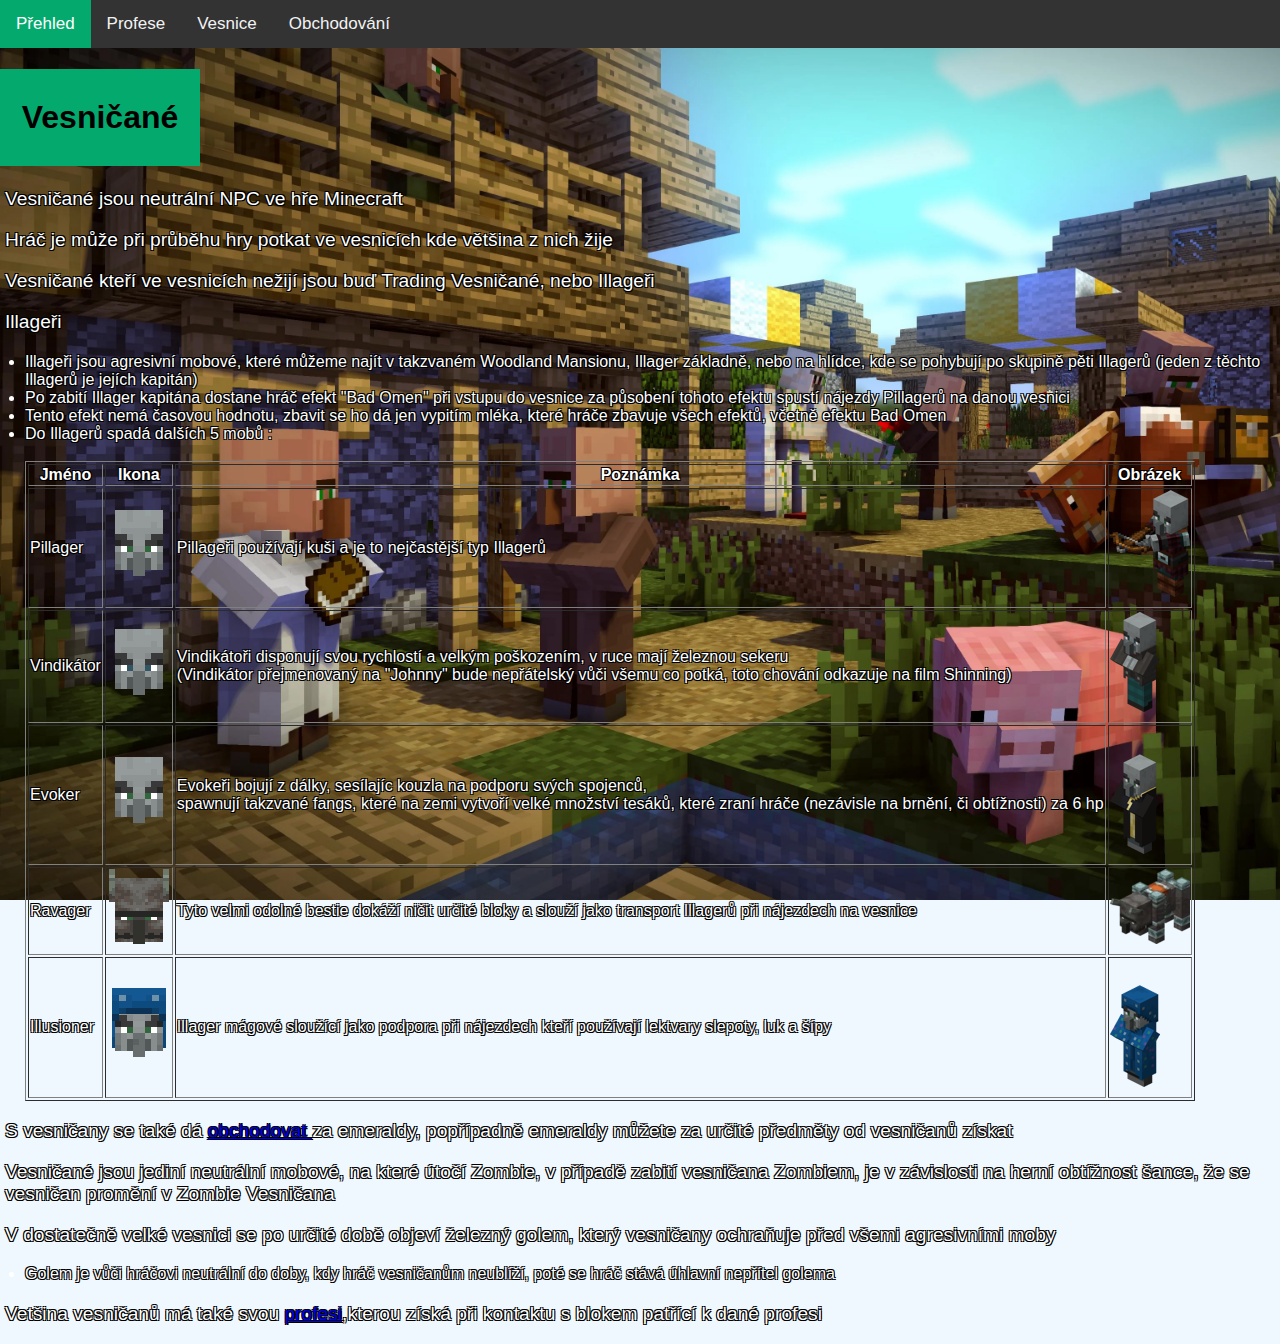
<file: index.html>
<!DOCTYPE html>
<html lang="cs-cz">

    <head>
        <meta charset="utf-8">
        <meta name="viewport" content="width=device-width, initial-scale=1.0">
        <title>Vesničani - přehled</title>
        <link rel="stylesheet" href="./src/pomoc.css">
 
    </head>
        <body>
   
        <!--  -->
                <div   class="topnav">
                    <a class="active" href="#home">Přehled</a>
                    <a href="druhy.html">Profese</a>
                    <a href="treti.html">Vesnice</a>
                    <a href="ctvrty.html">Obchodování</a>
                  </div>
              <div style="float:left">
              <div style="padding-right: 90%" >
                <h1 class="ramecek" style="width: 200px">Vesničané</h1></div>
             
            <div class="strokeme" style="padding-left: 5px">
            <p >Vesničané jsou neutrální NPC ve hře Minecraft</p>
            <p>Hráč je může při průběhu hry potkat ve vesnicích kde většina z nich žije</p>
            <p>Vesničané kteří ve vesnicích nežijí jsou buď Trading Vesničané, nebo Illageři</p>
            <p>Illageři</p>
            <div style="padding-left: 20px">
            <li>
                Illageři jsou agresivní mobové, které můžeme najít v takzvaném Woodland Mansionu, Illager základně, nebo na hlídce, kde se pohybují po skupině pěti Illagerů (jeden z těchto Illagerů je jejích kapitán) <br>
            </li>
            <li>Po zabití Illager kapitána dostane hráč efekt "Bad Omen" při vstupu do vesnice za působení tohoto efektu spustí nájezdy Pillagerů na danou vesnici</li>
            <li>Tento efekt nemá časovou hodnotu, zbavit se ho dá jen vypitím mléka, které hráče zbavuje všech efektů, včetně efektu Bad Omen</li>
            <li>    Do Illagerů spadá dalších 5 mobů : </li>
        <br>
            
            <table border="1">
                <tr>
                    <th>Jméno</th>
                    <th>Ikona</th>
                    <th>Poznámka</th>
                    <th>Obrázek</th>
                    
                    
                </tr>
                <tr>
                    
                    <td>Pillager</td>
                    <td><img src="./src/Illageri/Pillager.png"</td>
                    <td>Pillageři používají kuši a je to nejčastější typ Illagerů</td>
                    <td><img src="./src/Illageri/PillagerF.png"</td>
                </tr>
                <tr>
                    <td>Vindikátor</td>
                    <td><img src="./src/Illageri/Vindicator.png"</td>
                    <td>Vindikátoři disponují svou rychlostí a velkým poškozením, v ruce mají železnou sekeru <br>(Vindikátor přejmenovaný na "Johnny" bude nepřátelský vůči všemu co potká, toto chování odkazuje na film Shinning)</td>
                    <td><img src="./src/Illageri/VindicatorF.png"</td>
               </tr>
                <tr>
                    
                    <td>Evoker</td>
                    <td><img src="./src/Illageri/Evoker.png"</td>
                    <td>Evokeři bojují z dálky, sesílajíc kouzla na podporu svých spojenců, <br>spawnují takzvané fangs, které na zemi vytvoří velké množství tesáků, které zraní hráče (nezávisle na brnění, či obtížnosti) za 6 hp  </td>
                    <td><img src="./src/Illageri/EvokerF.png"</td>
                </tr>
                 <tr>
                   
                    <td>Ravager</td>
                    <td><img src="./src/Illageri/Ravager.png"</td>
                    <td>Tyto velmi odolné bestie dokáží ničit určité bloky a slouží jako transport Illagerů při nájezdech na vesnice </td>
                    <td><img src="./src/Illageri/RavagerF.png"</td>
                </tr>
                <tr>
                    <td>Illusioner</td>
                    <td><img src="./src/Illageri/Illusioner.png"</td>
                    <td>Illager mágové sloužící jako podpora při nájezdech kteří používají lektvary slepoty, luk a šípy</td>
                    <td><img src="./src/Illageri/IllusionerF.png"</td>

                </tr>




            

            
            </table>
            </div>
            <p>S vesničany se také dá <a href="./ctvrty.html">obchodovat </a> za emeraldy, popřípadně emeraldy můžete za určité předměty od vesničanů získat</p> 
            <p>Vesničané jsou jediní neutrální mobové, na které útočí Zombie, v případě zabití vesničana Zombiem, je v závislosti na herní obtížnost šance, že se vesničan promění v Zombie Vesničana </p>
            <p>V dostatečně velké vesnici se po určité době objeví železný golem, který vesničany ochraňuje před všemi agresivními moby</p>
            <div style="padding-left: 20px">
                <li>
                    Golem je vůči hráčovi neutrální do doby, kdy hráč vesničanům neublíží, poté se hráč stává úhlavní nepřítel golema
                </li>
            </div>
            <p>Vetšina vesničanů má také svou <a href="./druhy.html">profesi</a>,kterou získá při kontaktu s blokem patřící k dané profesi </p>
</file>
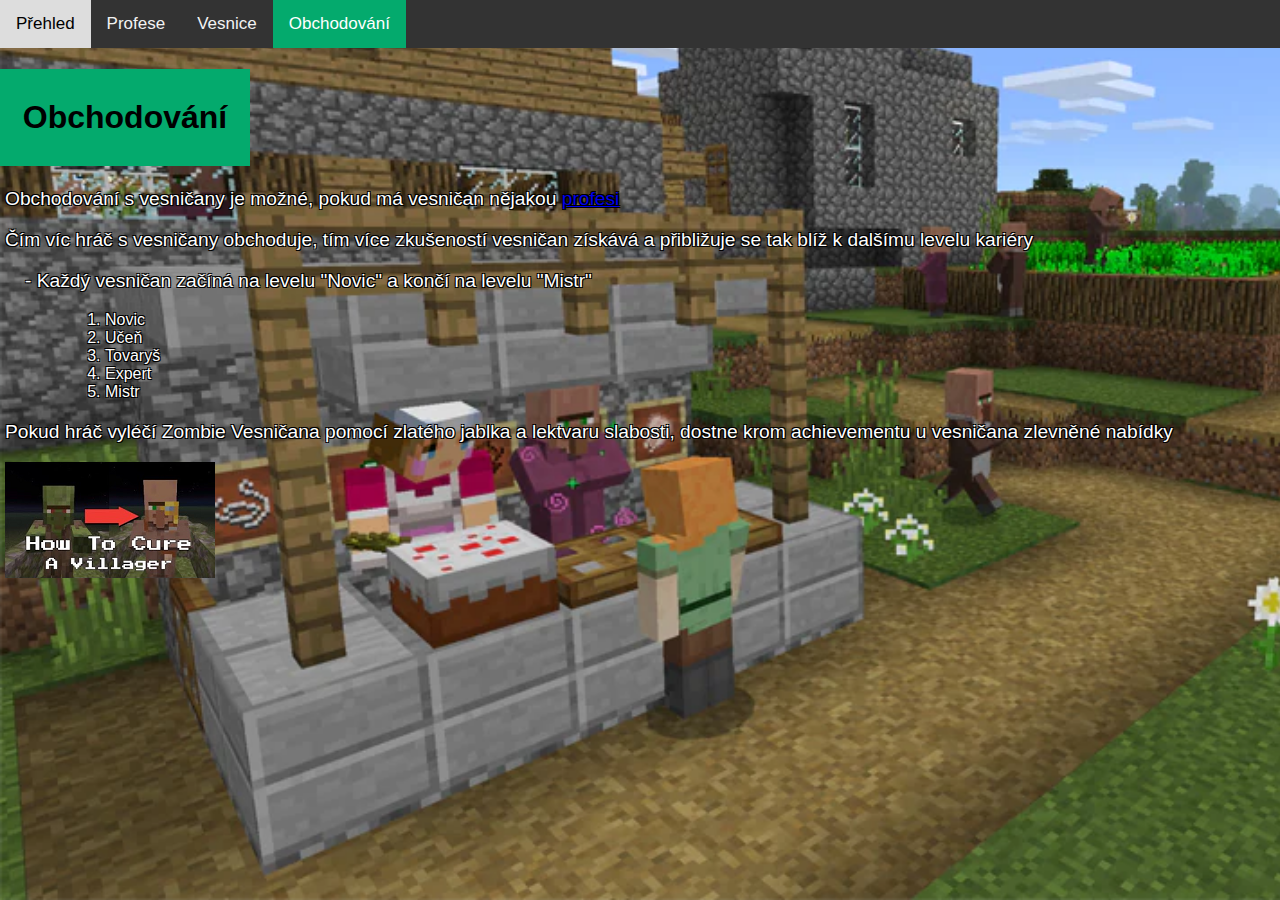
<file: ctvrty.html>
<!DOCTYPE html>
<html lang="cs-cz">

    <head>
        <meta charset="utf-8">
        <meta name="viewport" content="width=device-width, initial-scale=1.0">
        <title>Vesničani - Obchodování </title>
        <link rel="stylesheet" href="./src/pomoc.css">
        <style>
            body {
                background-image: url('./src/trading.png');
            }
            
        </style>
    </head>
        <body>
            <div class="topnav">
                <a  href="index.html">Přehled</a>
                <a href="druhy.html">Profese</a>
                <a href="treti.html">Vesnice</a>
                <a class="active" href="ctvrty.html">Obchodování</a>
              </div>
              <div style="padding-right: 90%" >
                <h1 class="ramecek" style="width: 250px">Obchodování</h1></div>
              </div>
              <div class="strokeme" style="padding-left: 5px;">
              <p>Obchodování s vesničany je možné, pokud má vesničan nějakou <a href="./druhy.html">profesi</a></p>
              <p>Čím víc hráč s vesničany obchoduje, tím více zkušeností vesničan získává a přibližuje se tak blíž k dalšímu levelu kariéry </p>
              <div style="padding-left: 20px;">
                    <p>- Každý vesničan začíná na levelu "Novic" a končí na levelu "Mistr"</p></div>
                    <ol style="padding-left: 100px;">
                        <li>Novic</li>
                        <li>Učeň</li>
                        <li>Tovaryš</li>
                        <li>Expert</li>
                        <li>Mistr</li>
                    </ol>
              
              <p>Pokud hráč vyléčí Zombie Vesničana pomocí zlatého jablka a lektvaru slabosti, dostne krom achievementu u vesničana zlevněné nabídky</p>
              
              <a href="https://www.youtube.com/watch?v=Xk4Thuz2Nkg&t">
                <img 
                    src="./src/zv.png"
              ></a>
              
              </div>
</file>
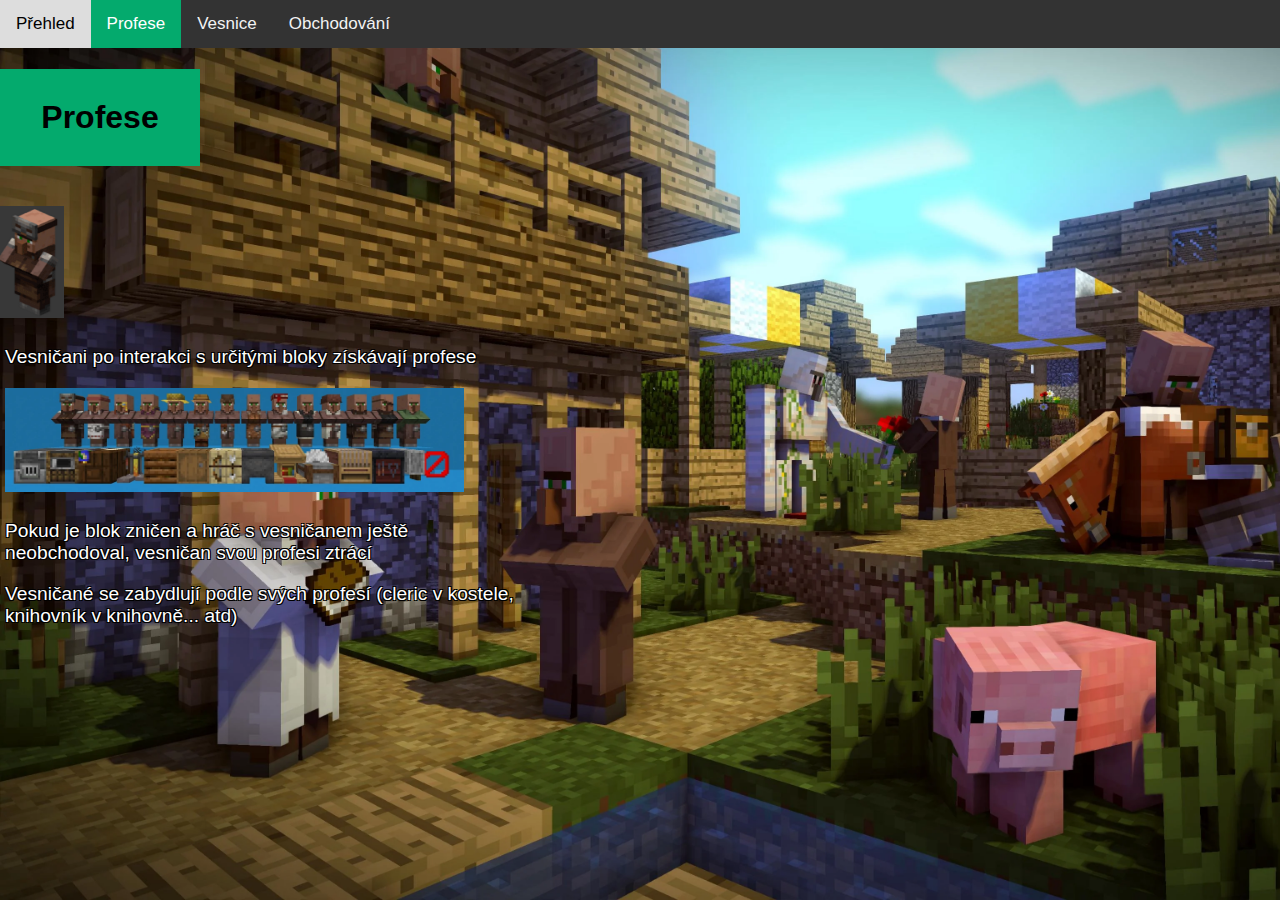
<file: druhy.html>
<!DOCTYPE html>
<html lang="cs-cz">

    <head>
        <meta charset="utf-8">
        <meta name="viewport" content="width=device-width, initial-scale=1.0">
        <title>Vesničani - Profese </title>
        <link rel="stylesheet" href="./src/pomoc.css">
        <style>
            body {
                background-image: url('./src/vesnice2.png');
            }
            
        </style>
        
    </head>
        <body>
            <div class="topnav">
                <a href="index.html">Přehled</a>
                <a class="active" href="druhy.html">Profese</a>
                <a href="treti.html">Vesnice</a>
                <a href="ctvrty.html">Obchodování</a>
              </div>
             
                <div style="padding-right: 90%" >
                  <h1 class="ramecek" style="width: 200px">Profese</h1></div>
                </div>  
            <br>
          
                <div>
                    <div style="padding-right: 90%">
                        <div style="padding-right: 90%">
                            
            <div class="slideshow-container">
              <div  class="mySlides fade">  
              <img src="./src/vesňyčaňy/armorer.png" style="width: 500%">               
              </div>
              <div class="mySlides fade">
              <img src="./src/vesňyčaňy/butcher.png" style="width: 500%">
              </div> 
              <div class="mySlides fade">
              <img src="./src/vesňyčaňy/farmar.png" style="width: 500%">
              </div>
              <div class="mySlides fade">
              <img src="./src/vesňyčaňy/kozar.png" style="width: 500%">
              </div>
              <div class="mySlides fade">
              <img src="./src/vesňyčaňy/librarian.png" style="width: 500%">
              </div>
              <div class="mySlides fade">
              <img src="./src/vesňyčaňy/map.png" style="width: 500%">
              </div>
              <div class="mySlides fade">
              <img src="./src/vesňyčaňy/medic.png" style="width: 500%">
              </div>
              <div class="mySlides fade">
              <img src="./src/vesňyčaňy/rybar.png" style="width: 500%">
              </div>
              <div class="mySlides fade">
              <img src="./src/vesňyčaňy/shepherd.png" style="width: 500%">
              </div>
              <div class="mySlides fade">
              <img src="./src/vesňyčaňy/toolsmith.png" style="width: 500%">
              </div>
              <div class="mySlides fade">
              <img src="./src/vesňyčaňy/pirko.png" style="width: 500%">
              </div>
              <div class="mySlides fade">
              <img src="./src/vesňyčaňy/zbran.png" style="width: 500%">
              </div>
              <div class="mySlides fade">
              <img src="./src/vesňyčaňy/mason.png" style="width: 500%">
              </div>
              <div class="mySlides fade">
              <img src="./src/vesňyčaňy/kkt.png" style="width: 500%">
              </div>

              

               </div>
              <span class="dot"></span> 
              <span class="dot"></span> 
              <span class="dot"></span> 
              <span class="dot"></span> 
              <span class="dot"></span>  
              <span class="dot"></span> 
              <span class="dot"></span>     
              <span class="dot"></span>
              <span class="dot"></span>
              <span class="dot"></span>
              <span class="dot"></span>
              <span class="dot"></span>
              <span class="dot"></span>
              <span class="dot"></span>

          </div>
              </div>
                  </div>
            
              <div style="padding-left: 5px;">
            <div style="padding-right: 60%">
            <div class="strokeme">     
                <p >Vesničani po interakci s určitými bloky získávají profese </p><img width="90%" src="./src/vesňyčaňy/profese.png">
                  <p>Pokud je blok zničen a hráč s vesničanem ještě neobchodoval, vesničan svou profesi ztrácí</p>
                  <p>Vesničané se zabydlují podle svých profesí (cleric v kostele, knihovník v knihovně... atd)</p>
                  
                </div>
                    </div>
                        </div> 
                <script src="./src/script.js"></script>
</file>
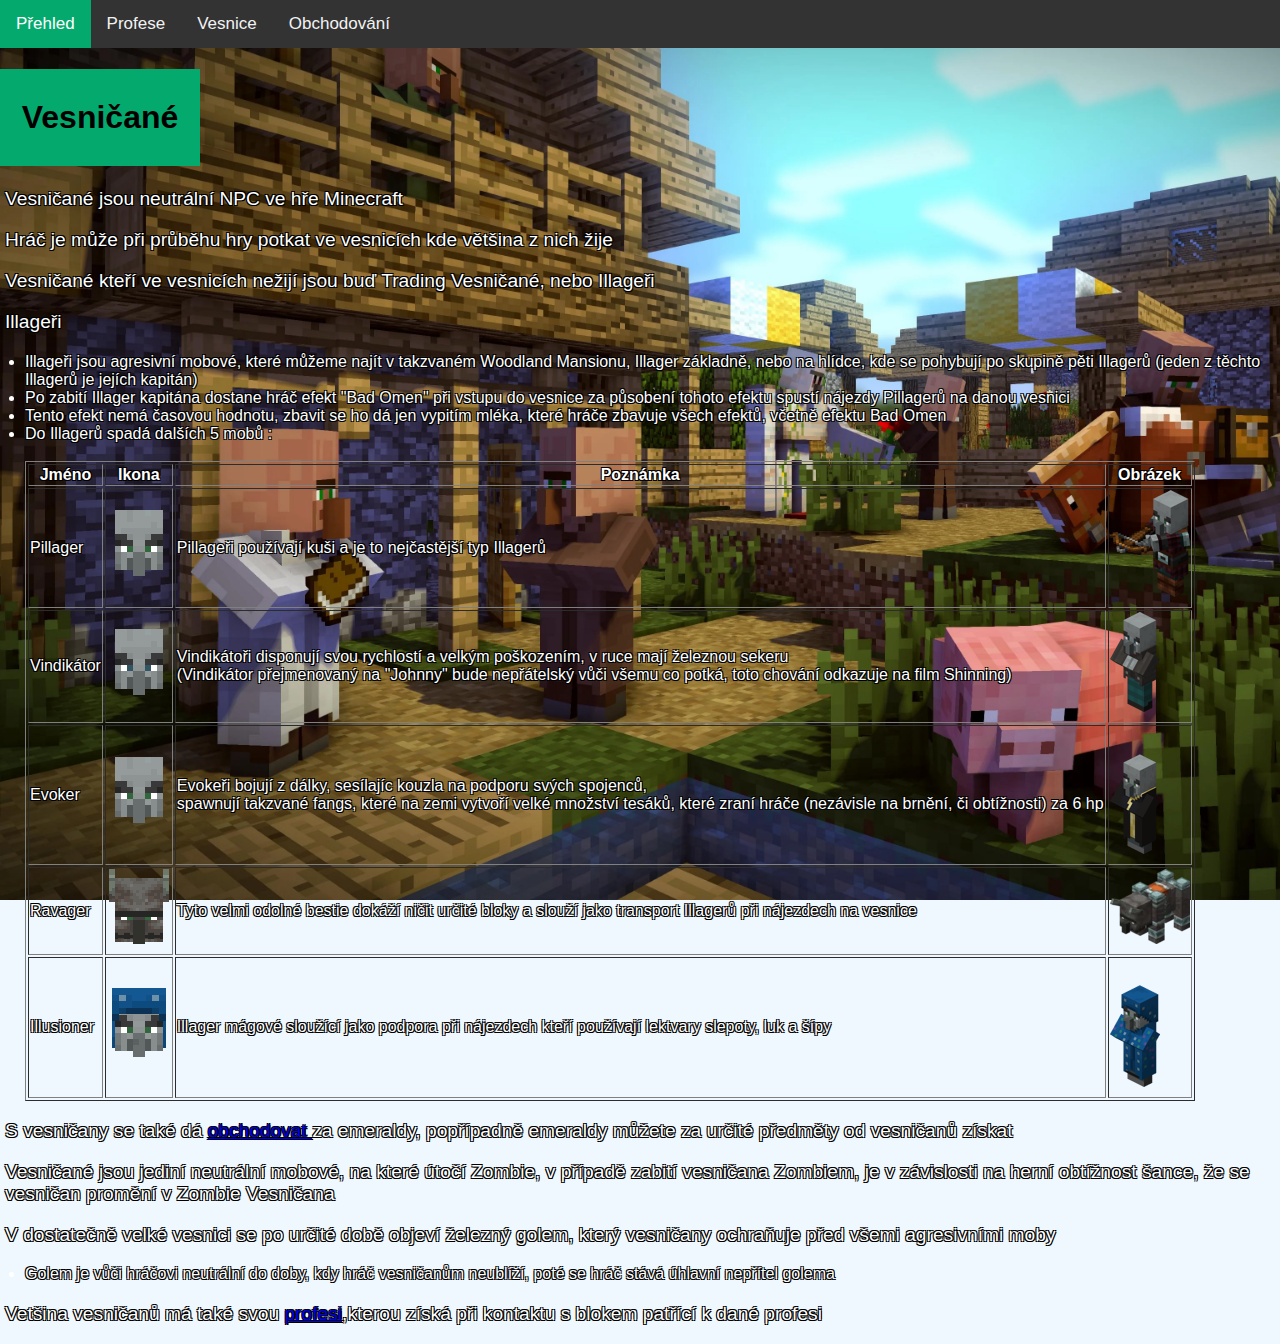
<file: sus.html>
<!DOCTYPE html>
<html lang="cs-cz">

    <head>
        <meta charset="utf-8">
        <meta name="viewport" content="width=device-width, initial-scale=1.0">
        <title>poděl</title>
        <link rel="stylesheet" href="./src/pomoc.css">
 
    </head>
        <body>
   
        <!--  -->
                <div   class="topnav">
                    <a class="active" href="#home">Přehled</a>
                    <a href="druhy.html">Profese</a>
                    <a href="treti.html">Vesnice</a>
                    <a href="ctvrty.html">Obchodování</a>
                  </div>
              <div style="float:left">
              <div style="padding-right: 90%" >
                <h1 class="ramecek" style="width: 200px">Vesničané</h1></div>
             
            <div class="strokeme" style="padding-left: 5px">
            <p >Vesničané jsou neutrální NPC ve hře Minecraft</p>
            <p>Hráč je může při průběhu hry potkat ve vesnicích kde většina z nich žije</p>
            <p>Vesničané kteří ve vesnicích nežijí jsou buď Trading Vesničané, nebo Illageři</p>
            <p>Illageři</p>
            <div style="padding-left: 20px">
            <li>
                Illageři jsou agresivní mobové, které můžeme najít v takzvaném Woodland Mansionu, Illager základně, nebo na hlídce, kde se pohybují po skupině pěti Illagerů (jeden z těchto Illagerů je jejích kapitán) <br>
            </li>
            <li>Po zabití Illager kapitána dostane hráč efekt "Bad Omen" při vstupu do vesnice za působení tohoto efektu spustí nájezdy Pillagerů na danou vesnici</li>
            <li>Tento efekt nemá časovou hodnotu, zbavit se ho dá jen vypitím mléka, které hráče zbavuje všech efektů, včetně efektu Bad Omen</li>
            <li>    Do Illagerů spadá dalších 5 mobů : </li>
        <br>
            
            <table border="1">
                <tr>
                    <th>Jméno</th>
                    <th>Ikona</th>
                    <th>Poznámka</th>
                    <th>Obrázek</th>
                    
                    
                </tr>
                <tr>
                    
                    <td>Pillager</td>
                    <td><img src="./src/Illageri/Pillager.png"</td>
                    <td>Pillageři používají kuši a je to nejčastější typ Illagerů</td>
                    <td><img src="./src/Illageri/PillagerF.png"</td>
                </tr>
                <tr>
                    <td>Vindikátor</td>
                    <td><img src="./src/Illageri/Vindicator.png"</td>
                    <td>Vindikátoři disponují svou rychlostí a velkým poškozením, v ruce mají železnou sekeru <br>(Vindikátor přejmenovaný na "Johnny" bude nepřátelský vůči všemu co potká, toto chování odkazuje na film Shinning)</td>
                    <td><img src="./src/Illageri/VindicatorF.png"</td>
               </tr>
                <tr>
                    
                    <td>Evoker</td>
                    <td><img src="./src/Illageri/Evoker.png"</td>
                    <td>Evokeři bojují z dálky, sesílajíc kouzla na podporu svých spojenců, <br>spawnují takzvané fangs, které na zemi vytvoří velké množství tesáků, které zraní hráče (nezávisle na brnění, či obtížnosti) za 6 hp  </td>
                    <td><img src="./src/Illageri/EvokerF.png"</td>
                </tr>
                 <tr>
                   
                    <td>Ravager</td>
                    <td><img src="./src/Illageri/Ravager.png"</td>
                    <td>Tyto velmi odolné bestie dokáží ničit určité bloky a slouží jako transport Illagerů při nájezdech na vesnice </td>
                    <td><img src="./src/Illageri/RavagerF.png"</td>
                </tr>
                <tr>
                    <td>Illusioner</td>
                    <td><img src="./src/Illageri/Illusioner.png"</td>
                    <td>Illager mágové sloužící jako podpora při nájezdech kteří používají lektvary slepoty, luk a šípy</td>
                    <td><img src="./src/Illageri/IllusionerF.png"</td>

                </tr>




            

            
            </table>
            </div>
            <p>S vesničany se také dá <a href="./ctvrty.html">obchodovat </a> za emeraldy, popřípadně emeraldy můžete za určité předměty od vesničanů získat</p> 
            <p>Vesničané jsou jediní neutrální mobové, na které útočí Zombie, v případě zabití vesničana Zombiem, je v závislosti na herní obtížnost šance, že se vesničan promění v Zombie Vesničana </p>
            <p>V dostatečně velké vesnici se po určité době objeví železný golem, který vesničany ochraňuje před všemi agresivními moby</p>
            <div style="padding-left: 20px">
                <li>
                    Golem je vůči hráčovi neutrální do doby, kdy hráč vesničanům neublíží, poté se hráč stává úhlavní nepřítel golema
                </li>
            </div>
            <p>Vetšina vesničanů má také svou <a href="./druhy.html">profesi</a>,kterou získá při kontaktu s blokem patřící k dané profesi </p>
</file>
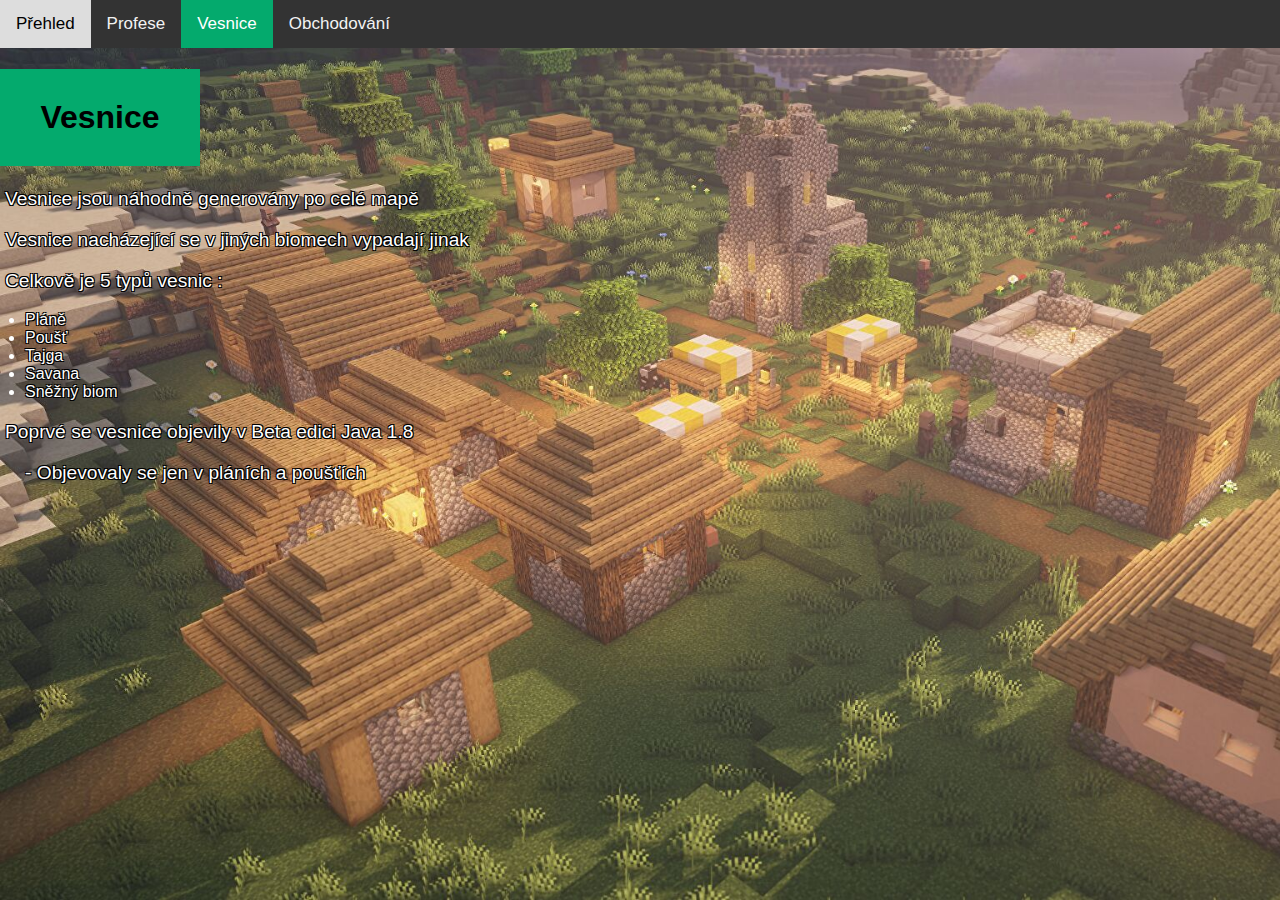
<file: treti.html>
<!DOCTYPE html>
<html lang="cs-cz">

    <head>
        <meta charset="utf-8">
        <meta name="viewport" content="width=device-width, initial-scale=1.0">
        <title>Vesničani - Vesnice</title>
        <link rel="stylesheet" href="./src/pomoc.css">
        <style>
            body {
                background-image: url('./src/vesnice.png');
            }
            
        </style>
    </head>
        <body>
            
            <div class="topnav">
                <a  href="index.html">Přehled</a>
                <a href="druhy.html">Profese</a>
                <a class="active" href="treti.html">Vesnice</a>
                <a href="ctvrty.html">Obchodování</a>
              </div>
              <div style="padding-right: 90%" >
                <h1 class="ramecek" style="width: 200px">Vesnice</h1></div>
              </div> 

              <div style="padding-left: 5px;" class="strokeme">
                <p>Vesnice jsou náhodně generovány po celé mapě</p>
                <p>Vesnice nacházející se v jiných biomech vypadají jinak</p>
                <p>Celkově je 5 typů vesnic :</p>
               <div style="padding-left: 20px">
                
                    <li>Pláně</li>
                    <li>Poušť</li>
                    <li>Tajga</li>
                    <li>Savana</li>
                    <li>Sněžný biom</li>
               
                </div>
                <p>Poprvé se vesnice objevily v Beta edici Java 1.8</p>
                <div style="padding-left: 20px;">
                <p>- Objevovaly se jen v pláních a poušťích</p></div>

                
            
            
            
            
            
            
            
            
            </div>
</file>
<file: src/pomoc.css>
body {
    
    background-image: url('vesnice2.png');
    
    background-color:aliceblue;
    margin: 0%;
    font-family: Arial, Helvetica, sans-serif;
    background-repeat: no-repeat;
    background-attachment: fixed;
    background-size: cover;
    font-family: 'Gill Sans', 'Gill Sans MT', Calibri, 'Trebuchet MS', sans-serif;

}
    /* typový selektor */
   
    h1 {
      text-align: left;
      background-color: #04AA6D;
      padding-block-end: 16px;
      padding-left: 50%;

    }

   

.centrovac {
    display: block;
    margin-left: auto;
    margin-right: auto;
    width: 50px
}


  /* HOŘEJŠEK */
  .topnav {
    overflow: hidden;
    background-color: #333;
  }
  
  .topnav a {
    
    float: left;
    color: #f2f2f2;
    text-align: center;
    padding: 14px 16px;
    text-decoration: none;
    font-size: 17px;
  }
  
  .topnav a:hover {
    background-color: #ddd;
    color: black;
  }
  
  .topnav a.active {
    background-color: #04AA6D;
    color: white;
  }
    /* HOŘEJŠEK */


 p {
   font-size:larger;
 }



  h2:hover {
      outline: 5px green;
      color: #04AA6D;

  }
  h2 {
    outline: 5px green;
  }

     
    
  .strokeme
  {
      color: white;
      text-shadow:
      -1px -1px 0 #000,
      1px -1px 0 #000,
      -1px 1px 0 #000,
      1px 1px 0 #000;  
  }
  .padding {
      padding: 5px;
      background-color: white;
  }

  .ramecek {
    border-radius: 0px;
    max-width:1000px;
    width: 100%;
    background-color: #04AA6D;
    align-items: center;
    justify-content: center;
    display: flex;
    padding: 30px 16px;

  }
  /*
  .pecko {
    
  }
  */

  * {box-sizing: border-box;}
body {font-family: Verdana, sans-serif;}
.mySlides {display: none;}
img {vertical-align: 5px;}


.slideshow-container {
  max-width: 1000px;
  position: relative
  
  
}
.float {
  text-align: justify;
  font-size: larger;
}

#div{
  padding-left: 110px;
  padding-top: 50px;
  }
</file>
